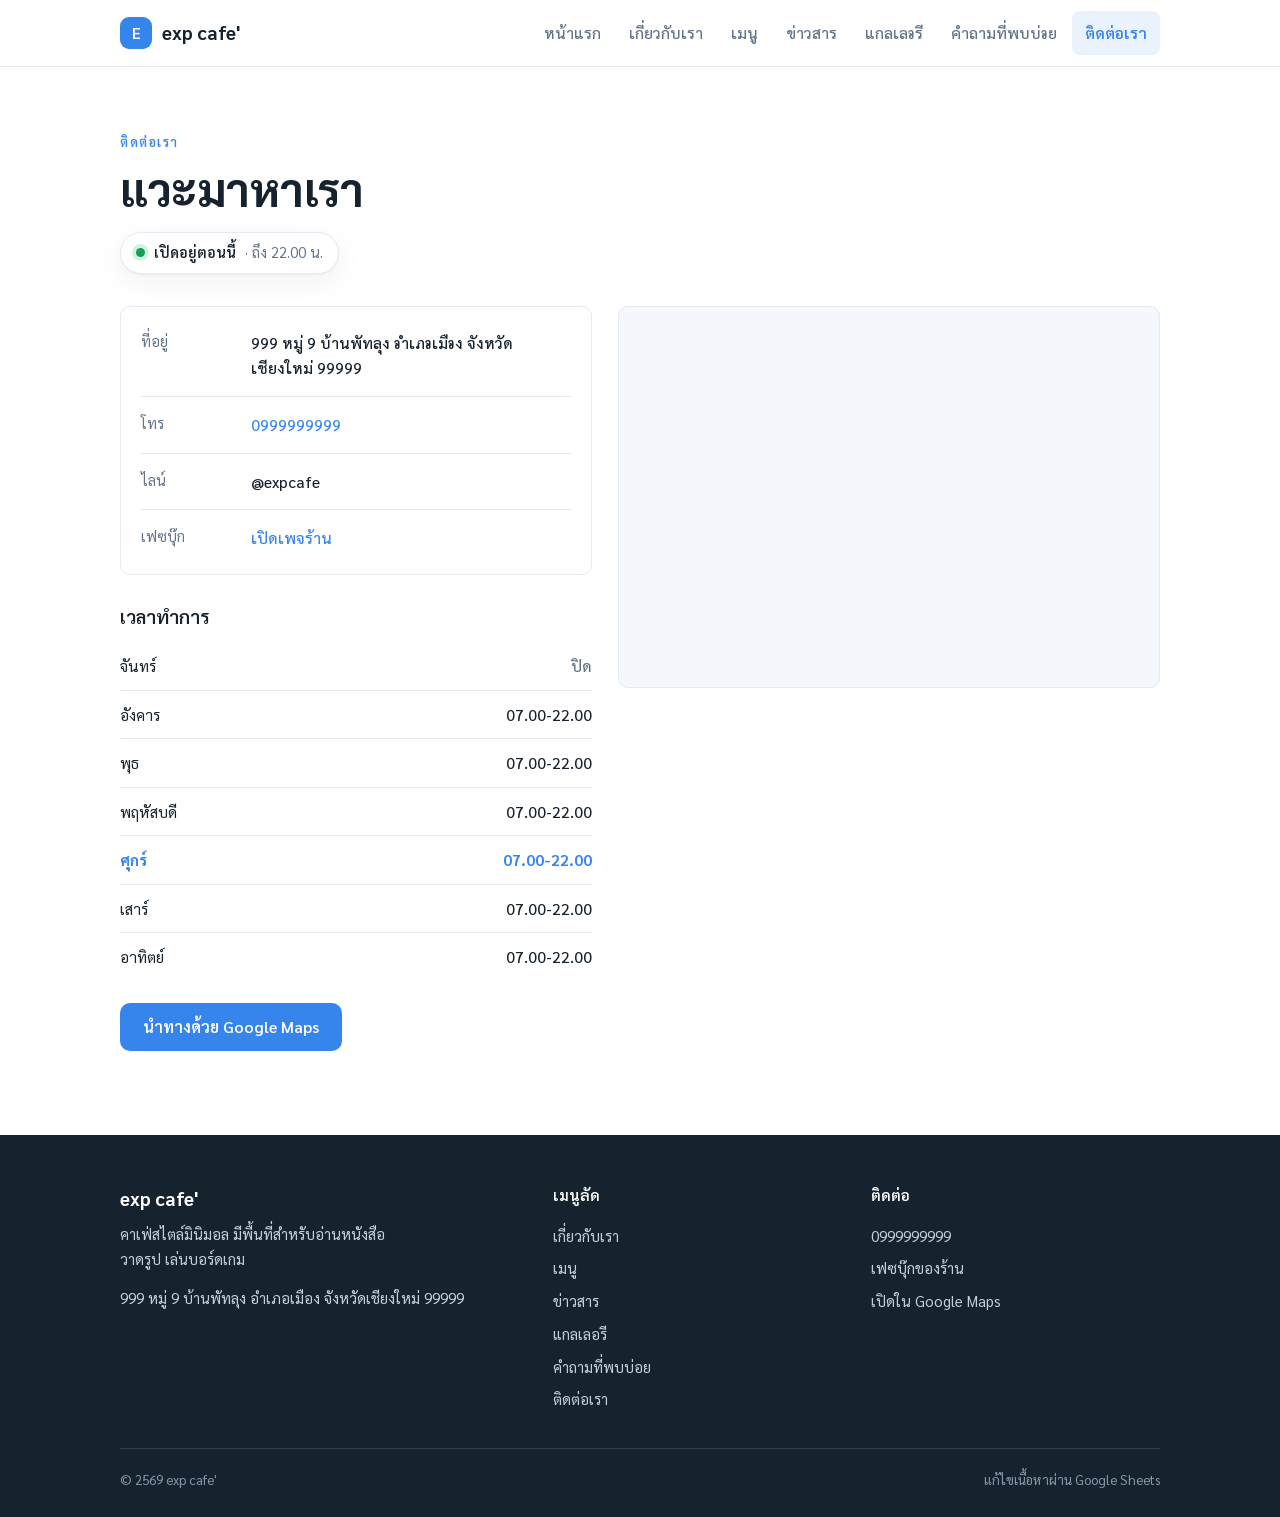
<file: contact.html>
<!DOCTYPE html>
<html lang="th">
<head>
<meta charset="utf-8">
<meta name="viewport" content="width=device-width, initial-scale=1">
<title>ติดต่อเรา และแผนที่ · exp cafe'</title>
<meta name="description" content="คาเฟ่สไตล์มินิมอล มีพื้นที่สำหรับอ่านหนังสือ วาดรูป เล่นบอร์ดเกม">
<link rel="canonical" href="https://wanchagaa-spec.github.io/expcafe/contact.html">
<meta property="og:type" content="website">
<meta property="og:site_name" content="exp cafe'">
<meta property="og:title" content="ติดต่อเรา และแผนที่ · exp cafe'">
<meta property="og:description" content="คาเฟ่สไตล์มินิมอล มีพื้นที่สำหรับอ่านหนังสือ วาดรูป เล่นบอร์ดเกม">
<meta property="og:url" content="https://wanchagaa-spec.github.io/expcafe/contact.html">
<meta property="og:image" content="https://wanchagaa-spec.github.io/expcafe/img/og.jpg">
<meta property="og:locale" content="th_TH">
<meta name="twitter:card" content="summary_large_image">
<meta name="theme-color" content="#3685ec">
<link rel="icon" href="img/favicon.png">
<link rel="preconnect" href="https://fonts.googleapis.com">
<link rel="preconnect" href="https://fonts.gstatic.com" crossorigin>
<link href="https://fonts.googleapis.com/css2?family=Sarabun:wght@400;500;600;700&display=swap" rel="stylesheet">
<link rel="stylesheet" href="assets/style.css">
</head>
<body data-page="contact">

<header class="nav">
  <div class="wrap">
    <a class="brand" href="index.html">
      <span class="mark" data-mark>E</span><span data-s="shopName">exp cafe'</span>
    </a>
    <button class="burger" aria-label="เปิดเมนู" aria-expanded="false">☰</button>
    <nav class="links">
      <a href="index.html">หน้าแรก</a>
      <a href="about.html">เกี่ยวกับเรา</a>
      <a href="menu.html">เมนู</a>
      <a href="news.html">ข่าวสาร</a>
      <a href="gallery.html">แกลเลอรี</a>
      <a href="faq.html">คำถามที่พบบ่อย</a>
      <a href="contact.html" aria-current="page">ติดต่อเรา</a>
    </nav>
  </div>
</header>

<main>

<section>
  <div class="wrap">
    <div class="sec-head">
      <div class="eyebrow">ติดต่อเรา</div>
      <h1>แวะมาหาเรา</h1>
      <div id="status" class="status" style="margin-top:14px">
        <span class="dot"></span><span>กำลังตรวจเวลาทำการ…</span>
      </div>
    </div>
    <div class="two">
      <div>
        <div class="info">
          <div class="r"><span class="k">ที่อยู่</span><span class="v" data-s="address"></span></div>
          <div class="r"><span class="k">โทร</span><a class="v" data-s="phone" href="tel:0999999999"></a></div>
          <div class="r"><span class="k">ไลน์</span><span class="v" data-s="line"></span></div>
          <div class="r"><span class="k">เฟซบุ๊ก</span><a class="v" href="https://www.facebook.com/wanchai.wannawong.2024" target="_blank" rel="noopener">เปิดเพจร้าน</a></div>
        </div>
        <h3 style="margin:26px 0 10px">เวลาทำการ</h3>
        <table class="hours-tbl" id="hoursTable"></table>
        <a class="btn btn-p" style="margin-top:22px" href="https://maps.app.goo.gl/kdvmr2aoGGhK4iKQ6" target="_blank" rel="noopener">
          นำทางด้วย Google Maps
        </a>
      </div>
      <div class="map" id="map"></div>
    </div>
  </div>
</section>

</main>

<footer>
  <div class="wrap">
    <div class="cols">
      <div>
        <div class="fb-brand" data-s="shopName">exp cafe'</div>
        <p style="font-size:15px;max-width:34ch" data-s="aboutShort"></p>
        <p style="margin-top:14px;font-size:15px" data-s="address"></p>
      </div>
      <div>
        <h4>เมนูลัด</h4>
        <a href="about.html">เกี่ยวกับเรา</a>
        <a href="menu.html">เมนู</a>
        <a href="news.html">ข่าวสาร</a>
        <a href="gallery.html">แกลเลอรี</a>
        <a href="faq.html">คำถามที่พบบ่อย</a>
        <a href="contact.html">ติดต่อเรา</a>
      </div>
      <div>
        <h4>ติดต่อ</h4>
        <a data-s="phone" href="tel:0999999999"></a>
        <a href="https://www.facebook.com/wanchai.wannawong.2024" target="_blank" rel="noopener">เฟซบุ๊กของร้าน</a>
        <a href="https://maps.app.goo.gl/kdvmr2aoGGhK4iKQ6" target="_blank" rel="noopener">เปิดใน Google Maps</a>
      </div>
    </div>
    <div class="fine">
      <span>© 2569 <span data-s="shopName">exp cafe'</span></span>
      <span>แก้ไขเนื้อหาผ่าน Google Sheets</span>
    </div>
  </div>
</footer>

<script src="assets/app.js"></script>
</body>
</html>
</file>
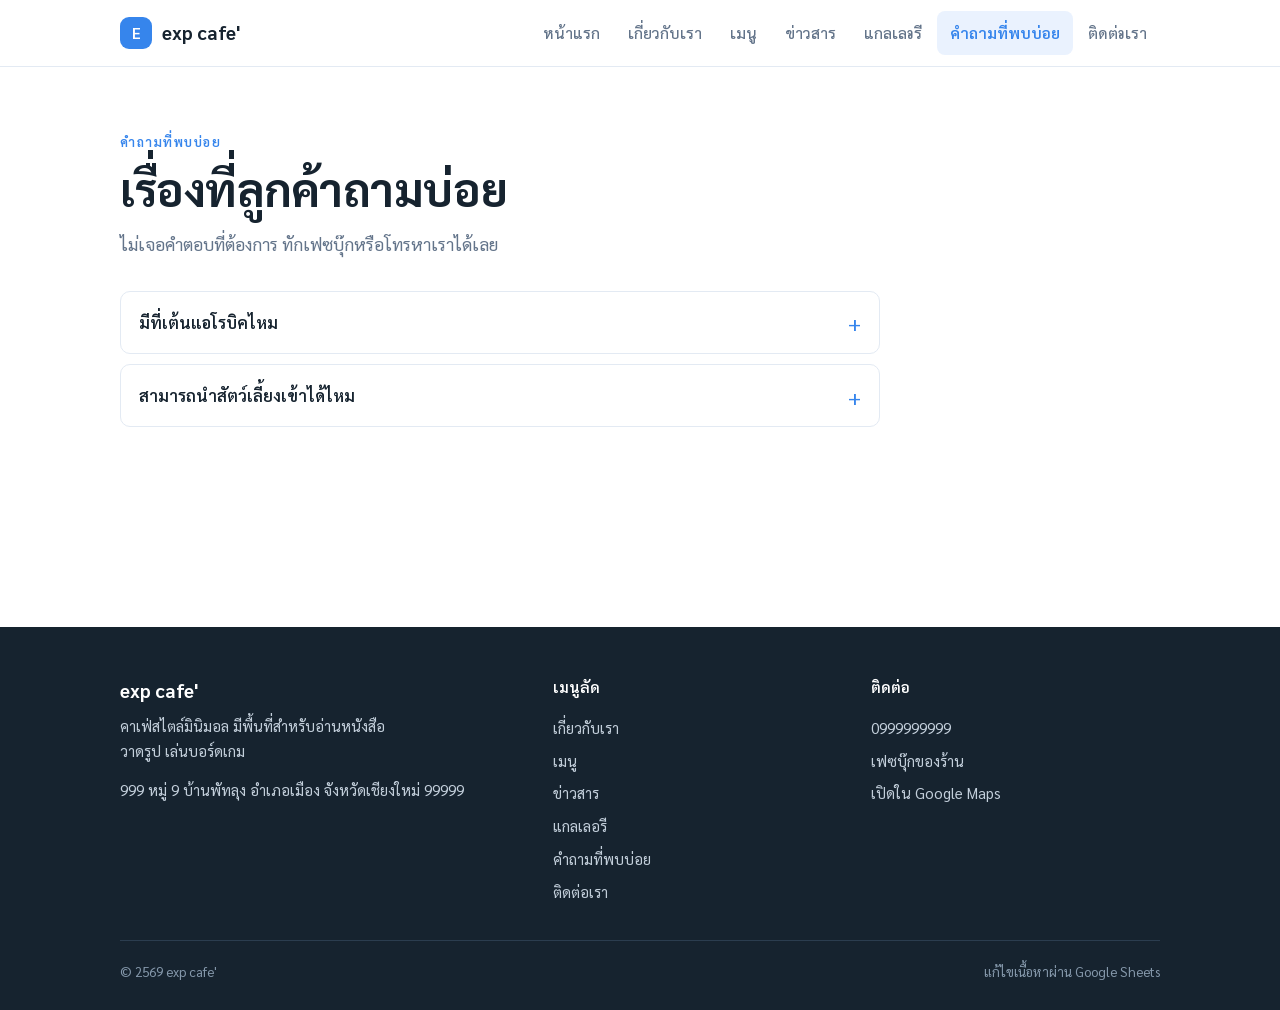
<file: faq.html>
<!DOCTYPE html>
<html lang="th">
<head>
<meta charset="utf-8">
<meta name="viewport" content="width=device-width, initial-scale=1">
<title>คำถามที่พบบ่อย · exp cafe'</title>
<meta name="description" content="คาเฟ่สไตล์มินิมอล มีพื้นที่สำหรับอ่านหนังสือ วาดรูป เล่นบอร์ดเกม">
<link rel="canonical" href="https://wanchagaa-spec.github.io/expcafe/faq.html">
<meta property="og:type" content="website">
<meta property="og:site_name" content="exp cafe'">
<meta property="og:title" content="คำถามที่พบบ่อย · exp cafe'">
<meta property="og:description" content="คาเฟ่สไตล์มินิมอล มีพื้นที่สำหรับอ่านหนังสือ วาดรูป เล่นบอร์ดเกม">
<meta property="og:url" content="https://wanchagaa-spec.github.io/expcafe/faq.html">
<meta property="og:image" content="https://wanchagaa-spec.github.io/expcafe/img/og.jpg">
<meta property="og:locale" content="th_TH">
<meta name="twitter:card" content="summary_large_image">
<meta name="theme-color" content="#3685ec">
<link rel="icon" href="img/favicon.png">
<link rel="preconnect" href="https://fonts.googleapis.com">
<link rel="preconnect" href="https://fonts.gstatic.com" crossorigin>
<link href="https://fonts.googleapis.com/css2?family=Sarabun:wght@400;500;600;700&display=swap" rel="stylesheet">
<link rel="stylesheet" href="assets/style.css">
</head>
<body data-page="faq">

<header class="nav">
  <div class="wrap">
    <a class="brand" href="index.html">
      <span class="mark" data-mark>E</span><span data-s="shopName">exp cafe'</span>
    </a>
    <button class="burger" aria-label="เปิดเมนู" aria-expanded="false">☰</button>
    <nav class="links">
      <a href="index.html">หน้าแรก</a>
      <a href="about.html">เกี่ยวกับเรา</a>
      <a href="menu.html">เมนู</a>
      <a href="news.html">ข่าวสาร</a>
      <a href="gallery.html">แกลเลอรี</a>
      <a href="faq.html" aria-current="page">คำถามที่พบบ่อย</a>
      <a href="contact.html">ติดต่อเรา</a>
    </nav>
  </div>
</header>

<main>

<section>
  <div class="wrap">
    <div class="sec-head">
      <div class="eyebrow">คำถามที่พบบ่อย</div>
      <h1>เรื่องที่ลูกค้าถามบ่อย</h1>
      <p class="lead">ไม่เจอคำตอบที่ต้องการ ทักเฟซบุ๊กหรือโทรหาเราได้เลย</p>
    </div>
    <div class="faq-list" id="faqList"><div class="skel"></div></div>
  </div>
</section>

</main>

<footer>
  <div class="wrap">
    <div class="cols">
      <div>
        <div class="fb-brand" data-s="shopName">exp cafe'</div>
        <p style="font-size:15px;max-width:34ch" data-s="aboutShort"></p>
        <p style="margin-top:14px;font-size:15px" data-s="address"></p>
      </div>
      <div>
        <h4>เมนูลัด</h4>
        <a href="about.html">เกี่ยวกับเรา</a>
        <a href="menu.html">เมนู</a>
        <a href="news.html">ข่าวสาร</a>
        <a href="gallery.html">แกลเลอรี</a>
        <a href="faq.html">คำถามที่พบบ่อย</a>
        <a href="contact.html">ติดต่อเรา</a>
      </div>
      <div>
        <h4>ติดต่อ</h4>
        <a data-s="phone" href="tel:0999999999"></a>
        <a href="https://www.facebook.com/wanchai.wannawong.2024" target="_blank" rel="noopener">เฟซบุ๊กของร้าน</a>
        <a href="https://maps.app.goo.gl/kdvmr2aoGGhK4iKQ6" target="_blank" rel="noopener">เปิดใน Google Maps</a>
      </div>
    </div>
    <div class="fine">
      <span>© 2569 <span data-s="shopName">exp cafe'</span></span>
      <span>แก้ไขเนื้อหาผ่าน Google Sheets</span>
    </div>
  </div>
</footer>

<script src="assets/app.js"></script>
</body>
</html>
</file>
<file: assets/style.css>
/* exp cafe' — สไตล์หลัก */
:root{
  --ink:#3685ec;          /* สีแบรนด์จาก brief */
  --ink-deep:#1f5fb5;
  --text:#16232f;
  --soft:#63748a;
  --paper:#ffffff;
  --mist:#f4f7fb;
  --line:#e3eaf3;
  --gold:#c98a2b;         /* ป้ายแนะนำ ใช้จุดเดียวทั้งเว็บ */
  --rad:10px;
  --shadow:0 1px 2px rgba(22,35,47,.05), 0 8px 28px rgba(22,35,47,.06);
  --wrap:1080px;
}
*{box-sizing:border-box;margin:0;padding:0}
html{scroll-behavior:smooth}
body{
  font-family:"Sarabun",-apple-system,BlinkMacSystemFont,sans-serif;
  font-size:16px;line-height:1.65;color:var(--text);background:var(--paper);
  -webkit-font-smoothing:antialiased;
}
img{max-width:100%;display:block}
a{color:inherit;text-decoration:none}
.wrap{max-width:var(--wrap);margin:0 auto;padding:0 20px}

/* ---------- โครงหน้า ---------- */
main{min-height:60vh}
section{padding:64px 0}
section.mist{background:var(--mist)}
@media(max-width:640px){section{padding:44px 0}}

.eyebrow{font-size:13px;font-weight:600;letter-spacing:.12em;color:var(--ink);
  text-transform:uppercase;margin-bottom:8px}
h1{font-size:clamp(30px,5vw,46px);font-weight:700;line-height:1.25;letter-spacing:-.01em}
h2{font-size:clamp(24px,3.4vw,32px);font-weight:700;line-height:1.3;margin-bottom:8px}
h3{font-size:19px;font-weight:600}
.lead{font-size:17.5px;color:var(--soft);max-width:60ch;margin-top:12px}
.sec-head{margin-bottom:32px}

/* ---------- ปุ่ม ---------- */
.btn{display:inline-flex;align-items:center;gap:8px;min-height:48px;padding:0 22px;
  border-radius:var(--rad);font-weight:600;font-size:16px;border:1.5px solid transparent;
  cursor:pointer;transition:.16s;white-space:nowrap}
.btn-p{background:var(--ink);color:#fff}
.btn-p:hover{background:var(--ink-deep)}
.btn-s{background:#fff;border-color:var(--line);color:var(--text)}
.btn-s:hover{border-color:var(--ink);color:var(--ink)}
.btn:focus-visible,a:focus-visible,button:focus-visible{outline:3px solid var(--ink);outline-offset:2px}

/* ---------- แถบบน ---------- */
.nav{position:sticky;top:0;z-index:50;background:rgba(255,255,255,.92);
  backdrop-filter:blur(10px);border-bottom:1px solid var(--line)}
.nav .wrap{display:flex;align-items:center;gap:16px;min-height:66px}
.brand{display:flex;align-items:center;gap:10px;font-weight:700;font-size:19px;flex:none}
.brand .mark{width:32px;height:32px;border-radius:9px;background:var(--ink);color:#fff;
  display:grid;place-items:center;font-size:15px;font-weight:700;flex:none}
.links{display:flex;gap:2px;margin-left:auto;align-items:center}
.links a{padding:9px 13px;border-radius:8px;font-size:15.5px;font-weight:500;color:var(--soft)}
.links a:hover{background:var(--mist);color:var(--text)}
.links a[aria-current=page]{color:var(--ink);font-weight:600;background:#eaf2fe}
.burger{display:none;margin-left:auto;background:none;border:1.5px solid var(--line);
  border-radius:8px;width:46px;height:44px;cursor:pointer;font-size:20px;color:var(--text)}
@media(max-width:900px){
  .burger{display:block}
  .links{position:fixed;inset:66px 0 auto 0;flex-direction:column;gap:0;background:#fff;
    border-bottom:1px solid var(--line);padding:8px 16px 16px;display:none;box-shadow:var(--shadow)}
  .links.open{display:flex}
  .links a{width:100%;padding:13px 12px;font-size:16.5px}
}

/* ---------- ป้ายสถานะเปิด–ปิด (จุดเด่นของเว็บนี้) ---------- */
.status{display:inline-flex;align-items:center;gap:9px;padding:8px 15px;border-radius:999px;
  background:#fff;border:1.5px solid var(--line);font-size:14.5px;font-weight:600;
  box-shadow:var(--shadow)}
.status .dot{width:9px;height:9px;border-radius:50%;background:var(--soft);flex:none}
.status.open .dot{background:#12a150;box-shadow:0 0 0 4px rgba(18,161,80,.16)}
.status.closed .dot{background:#c0392b;box-shadow:0 0 0 4px rgba(192,57,43,.14)}
.status .sub{color:var(--soft);font-weight:400}

/* ---------- หน้าแรก ---------- */
.hero{padding:72px 0 64px;background:
  radial-gradient(1100px 380px at 78% -8%, #eaf2fe 0%, rgba(255,255,255,0) 70%)}
.hero .wrap{display:grid;grid-template-columns:1.05fr .95fr;gap:44px;align-items:center}
@media(max-width:860px){.hero .wrap{grid-template-columns:1fr;gap:30px}}
.hero .cta{display:flex;gap:11px;flex-wrap:wrap;margin-top:26px}
.hero-photo{border-radius:var(--rad);overflow:hidden;box-shadow:var(--shadow);
  aspect-ratio:4/3;background:var(--mist)}
.hero-photo img{width:100%;height:100%;object-fit:cover}

.facts{display:grid;grid-template-columns:repeat(3,1fr);gap:14px;margin-top:34px}
@media(max-width:640px){.facts{grid-template-columns:1fr}}
.fact{background:#fff;border:1px solid var(--line);border-radius:var(--rad);padding:16px 18px}
.fact b{display:block;font-size:14px;color:var(--ink);font-weight:600;margin-bottom:2px}
.fact span{font-size:15px;color:var(--soft)}

/* ---------- เมนู: เส้นประนำสายตาไปหาราคา ---------- */
.cats{display:flex;gap:8px;flex-wrap:wrap;margin-bottom:26px}
.cat{min-height:42px;padding:0 16px;border-radius:999px;border:1.5px solid var(--line);
  background:#fff;font:inherit;font-size:15px;font-weight:500;color:var(--soft);cursor:pointer}
.cat:hover{border-color:var(--ink);color:var(--ink)}
.cat.on{background:var(--ink);border-color:var(--ink);color:#fff;font-weight:600}

.menu-group{margin-bottom:40px}
.menu-group > h3{font-size:15px;letter-spacing:.1em;text-transform:uppercase;color:var(--ink);
  padding-bottom:10px;border-bottom:1.5px solid var(--line);margin-bottom:6px}
.item{display:flex;gap:16px;align-items:center;padding:16px 0;border-bottom:1px solid var(--line)}
.item:last-child{border-bottom:0}
.item .thumb{width:74px;height:74px;border-radius:9px;object-fit:cover;background:var(--mist);flex:none}
.item .mid{flex:1;min-width:0}
.item .top{display:flex;align-items:baseline;gap:10px}
.item .nm{font-weight:600;font-size:17px;flex:none}
.leader{flex:1;border-bottom:1.5px dotted var(--line);transform:translateY(-4px);min-width:18px}
.item .price{font-weight:700;font-size:17px;font-variant-numeric:tabular-nums;flex:none}
.item .price small{font-weight:400;color:var(--soft);font-size:13.5px;margin-left:3px}
.item .desc{font-size:14.5px;color:var(--soft);margin-top:2px}
.pill{display:inline-block;font-size:12px;font-weight:700;padding:2px 8px;border-radius:6px;
  background:#fdf4e4;color:var(--gold);margin-left:8px;vertical-align:middle}
@media(max-width:520px){.item .thumb{width:58px;height:58px}}

/* ---------- การ์ด ---------- */
.cards{display:grid;grid-template-columns:repeat(auto-fill,minmax(280px,1fr));gap:18px}
.card{background:#fff;border:1px solid var(--line);border-radius:var(--rad);overflow:hidden;
  transition:.18s}
.card:hover{box-shadow:var(--shadow);transform:translateY(-2px)}
.card img{width:100%;aspect-ratio:16/10;object-fit:cover;background:var(--mist)}
.card .body{padding:16px 18px 20px}
.card .date{font-size:13px;font-weight:600;color:var(--ink);margin-bottom:5px}
.card p{font-size:15px;color:var(--soft);margin-top:6px}

/* ---------- แกลเลอรี ---------- */
.grid-img{display:grid;grid-template-columns:repeat(auto-fill,minmax(230px,1fr));gap:12px}
.gitem{border-radius:var(--rad);overflow:hidden;background:var(--mist);position:relative;
  aspect-ratio:1;cursor:zoom-in}
.gitem img{width:100%;height:100%;object-fit:cover;transition:.3s}
.gitem:hover img{transform:scale(1.04)}
.gitem figcaption{position:absolute;left:0;right:0;bottom:0;padding:22px 12px 10px;color:#fff;
  font-size:14px;background:linear-gradient(transparent,rgba(0,0,0,.62))}
.lb{position:fixed;inset:0;background:rgba(10,18,28,.9);display:none;place-items:center;
  z-index:99;padding:22px;cursor:zoom-out}
.lb.on{display:grid}
.lb img{max-width:100%;max-height:88vh;border-radius:var(--rad)}

/* ---------- FAQ ---------- */
.faq-list{max-width:760px}
details{background:#fff;border:1px solid var(--line);border-radius:var(--rad);
  padding:2px 18px;margin-bottom:10px}
details[open]{border-color:var(--ink)}
summary{cursor:pointer;font-weight:600;font-size:16.5px;padding:15px 0;list-style:none;
  display:flex;align-items:center;gap:12px}
summary::-webkit-details-marker{display:none}
summary::after{content:"+";margin-left:auto;font-size:22px;font-weight:400;color:var(--ink);
  line-height:1;transition:.2s}
details[open] summary::after{transform:rotate(45deg)}
details .ans{padding:0 0 16px;color:var(--soft);font-size:15.5px}

/* ---------- ติดต่อ ---------- */
.two{display:grid;grid-template-columns:1fr 1.15fr;gap:26px;align-items:start}
@media(max-width:860px){.two{grid-template-columns:1fr}}
.info{background:#fff;border:1px solid var(--line);border-radius:var(--rad);padding:8px 20px}
.info .r{display:flex;gap:14px;padding:15px 0;border-bottom:1px solid var(--line);font-size:15.5px}
.info .r:last-child{border-bottom:0}
.info .k{width:96px;flex:none;color:var(--soft);font-size:14.5px}
.info .v{font-weight:500;word-break:break-word}
.info a.v{color:var(--ink)}
.map{border-radius:var(--rad);overflow:hidden;border:1px solid var(--line);min-height:380px;
  background:var(--mist)}
.map iframe{width:100%;height:100%;min-height:380px;border:0;display:block}

.hours-tbl{width:100%;border-collapse:collapse;font-size:15.5px}
.hours-tbl td{padding:11px 0;border-bottom:1px solid var(--line)}
.hours-tbl tr:last-child td{border-bottom:0}
.hours-tbl td:last-child{text-align:right;font-variant-numeric:tabular-nums;font-weight:500}
.hours-tbl tr.today td{color:var(--ink);font-weight:700}
.hours-tbl .cl{color:var(--soft);font-weight:400}

/* ---------- ท้ายหน้า ---------- */
footer{background:#16232f;color:#c3cfdb;padding:48px 0 26px;margin-top:20px}
footer .cols{display:grid;grid-template-columns:1.4fr 1fr 1fr;gap:28px}
@media(max-width:760px){footer .cols{grid-template-columns:1fr;gap:22px}}
footer h4{color:#fff;font-size:15px;font-weight:600;margin-bottom:12px}
footer a{display:block;padding:4px 0;font-size:15px}
footer a:hover{color:#fff}
footer .fb-brand{color:#fff;font-weight:700;font-size:19px;margin-bottom:8px}
footer .fine{border-top:1px solid #2b3d4f;margin-top:32px;padding-top:20px;font-size:13.5px;
  color:#8598ab;display:flex;justify-content:space-between;gap:12px;flex-wrap:wrap}

/* ---------- สถานะโหลด / ว่าง ---------- */
.skel{background:linear-gradient(90deg,var(--mist) 25%,#e9eff7 50%,var(--mist) 75%);
  background-size:200% 100%;animation:sh 1.3s infinite;border-radius:var(--rad);height:96px}
@keyframes sh{0%{background-position:200% 0}100%{background-position:-200% 0}}
.empty{border:1.5px dashed var(--line);border-radius:var(--rad);padding:34px 20px;
  text-align:center;color:var(--soft);font-size:15.5px}
.offline{background:#fdf4e4;color:#7a5418;font-size:14px;text-align:center;padding:8px 16px}

@media(prefers-reduced-motion:reduce){
  *{animation:none!important;transition:none!important;scroll-behavior:auto!important}
}
@media print{.nav,footer,.cats{display:none}}
</file>
